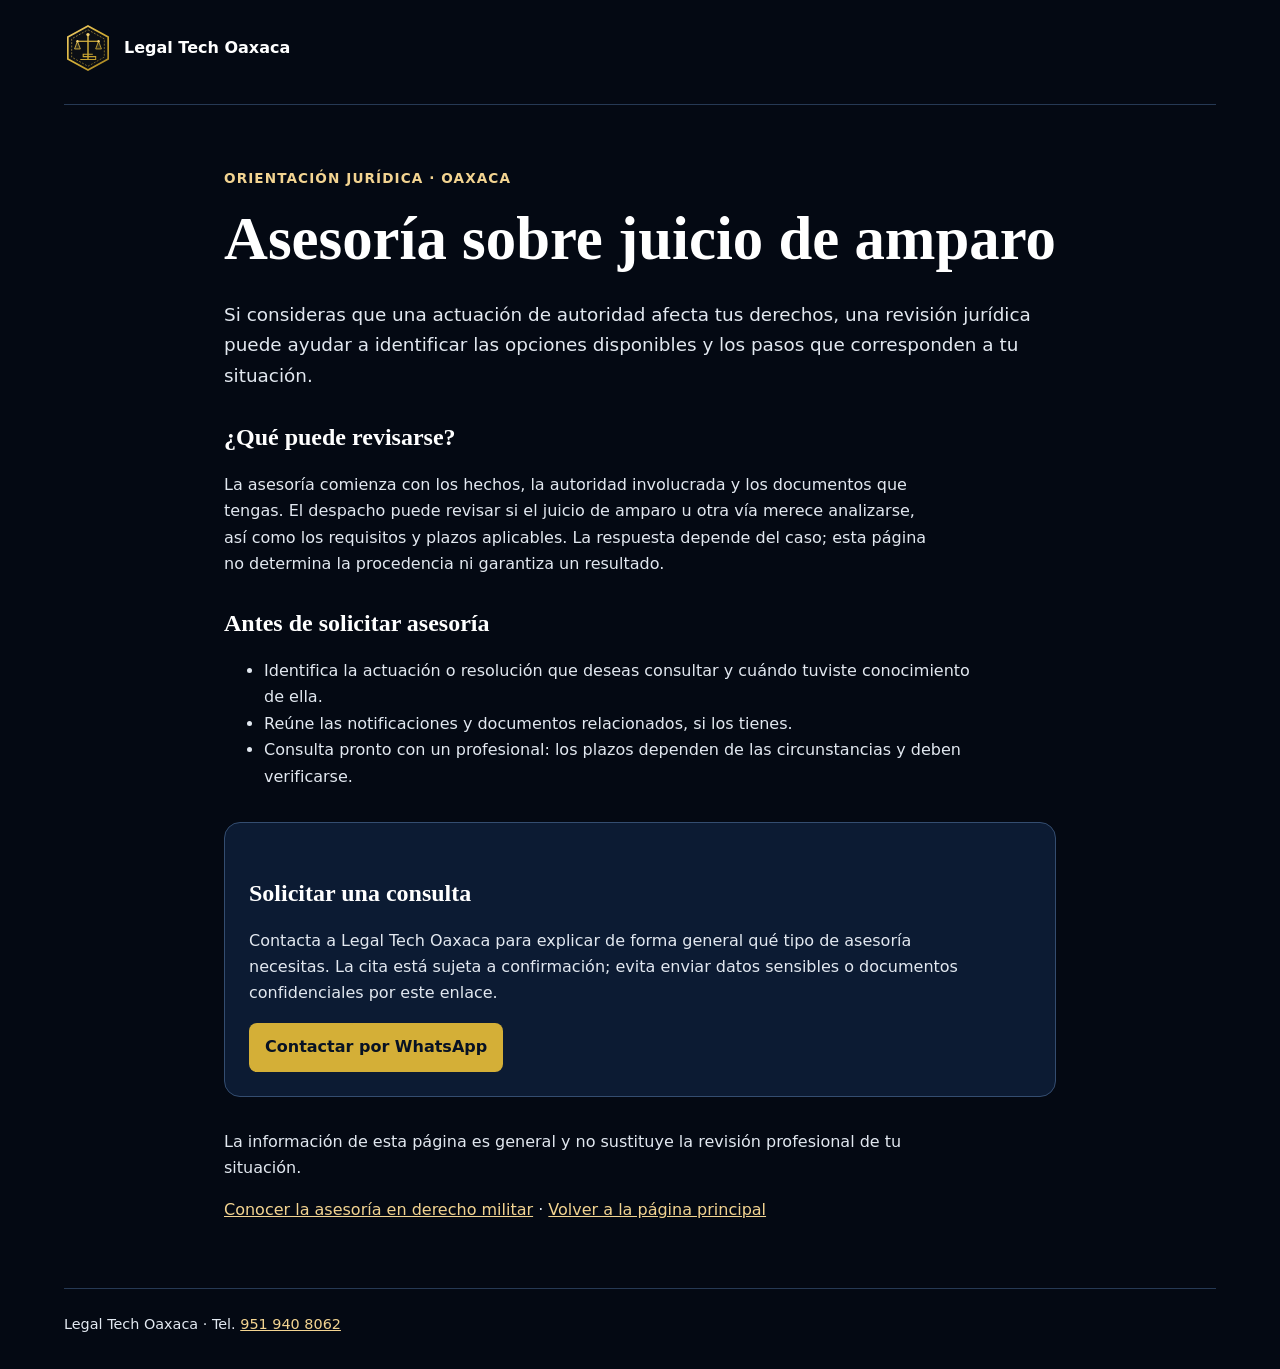
<file: amparo-oaxaca.html>
<!doctype html>
<html lang="es">
<head>
    <meta charset="utf-8">
    <meta name="viewport" content="width=device-width, initial-scale=1">
    <title>Asesoría en juicio de amparo en Oaxaca | Legal Tech Oaxaca</title>
    <meta name="description" content="Conoce cómo solicitar asesoría sobre juicio de amparo en Oaxaca y qué información preparar para una revisión jurídica.">
    <link rel="canonical" href="https://www.legaltechoaxacacorporativojuridico.com/amparo-oaxaca.html">
    <link rel="icon" type="image/svg+xml" href="/icons/legaltech-icon.svg">
    <link rel="stylesheet" href="seo.css">
</head>
<body>
    <header><a class="brand" href="./"><img src="icons/emblema-legaltech.svg" alt="" width="48" height="48"> Legal Tech Oaxaca</a></header>
    <main>
        <p class="eyebrow">Orientación jurídica · Oaxaca</p>
        <h1>Asesoría sobre juicio de amparo</h1>
        <p class="intro">Si consideras que una actuación de autoridad afecta tus derechos, una revisión jurídica puede ayudar a identificar las opciones disponibles y los pasos que corresponden a tu situación.</p>
        <h2>¿Qué puede revisarse?</h2>
        <p>La asesoría comienza con los hechos, la autoridad involucrada y los documentos que tengas. El despacho puede revisar si el juicio de amparo u otra vía merece analizarse, así como los requisitos y plazos aplicables. La respuesta depende del caso; esta página no determina la procedencia ni garantiza un resultado.</p>
        <h2>Antes de solicitar asesoría</h2>
        <ul>
            <li>Identifica la actuación o resolución que deseas consultar y cuándo tuviste conocimiento de ella.</li>
            <li>Reúne las notificaciones y documentos relacionados, si los tienes.</li>
            <li>Consulta pronto con un profesional: los plazos dependen de las circunstancias y deben verificarse.</li>
        </ul>
        <div class="panel">
            <h2>Solicitar una consulta</h2>
            <p>Contacta a Legal Tech Oaxaca para explicar de forma general qué tipo de asesoría necesitas. La cita está sujeta a confirmación; evita enviar datos sensibles o documentos confidenciales por este enlace.</p>
            <a class="button" href="https://wa.me/529519408062?text=Hola%2C%20quiero%20solicitar%20asesor%C3%ADa%20sobre%20amparo%20en%20Oaxaca." target="_blank" rel="noopener noreferrer">Contactar por WhatsApp</a>
        </div>
        <p>La información de esta página es general y no sustituye la revisión profesional de tu situación.</p>
        <p><a href="derecho-militar-oaxaca.html">Conocer la asesoría en derecho militar</a> · <a href="./">Volver a la página principal</a></p>
    </main>
    <footer>Legal Tech Oaxaca · Tel. <a href="tel:+529519408062">951 940 8062</a></footer>
</body>
</html>
</file>
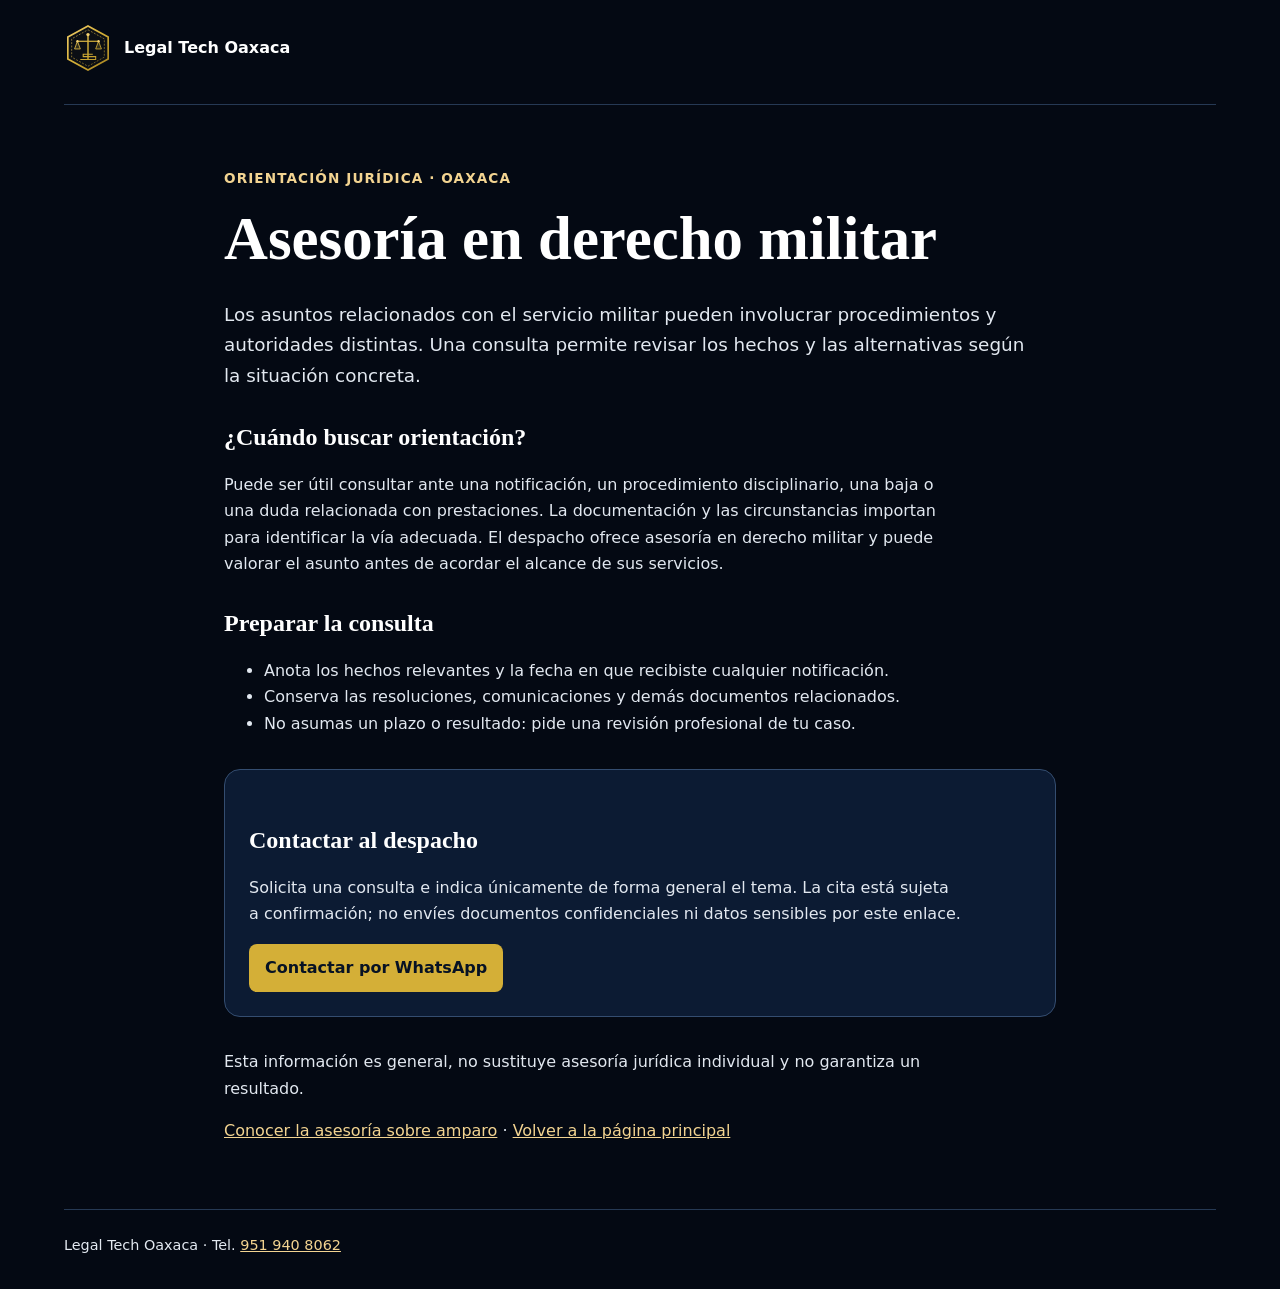
<file: derecho-militar-oaxaca.html>
<!doctype html>
<html lang="es">
<head>
    <meta charset="utf-8">
    <meta name="viewport" content="width=device-width, initial-scale=1">
    <title>Asesoría en derecho militar en Oaxaca | Legal Tech Oaxaca</title>
    <meta name="description" content="Información para solicitar asesoría jurídica en derecho militar y preparar una consulta con Legal Tech Oaxaca.">
    <link rel="canonical" href="https://www.legaltechoaxacacorporativojuridico.com/derecho-militar-oaxaca.html">
    <link rel="icon" type="image/svg+xml" href="/icons/legaltech-icon.svg">
    <link rel="stylesheet" href="seo.css">
</head>
<body>
    <header><a class="brand" href="./"><img src="icons/emblema-legaltech.svg" alt="" width="48" height="48"> Legal Tech Oaxaca</a></header>
    <main>
        <p class="eyebrow">Orientación jurídica · Oaxaca</p>
        <h1>Asesoría en derecho militar</h1>
        <p class="intro">Los asuntos relacionados con el servicio militar pueden involucrar procedimientos y autoridades distintas. Una consulta permite revisar los hechos y las alternativas según la situación concreta.</p>
        <h2>¿Cuándo buscar orientación?</h2>
        <p>Puede ser útil consultar ante una notificación, un procedimiento disciplinario, una baja o una duda relacionada con prestaciones. La documentación y las circunstancias importan para identificar la vía adecuada. El despacho ofrece asesoría en derecho militar y puede valorar el asunto antes de acordar el alcance de sus servicios.</p>
        <h2>Preparar la consulta</h2>
        <ul>
            <li>Anota los hechos relevantes y la fecha en que recibiste cualquier notificación.</li>
            <li>Conserva las resoluciones, comunicaciones y demás documentos relacionados.</li>
            <li>No asumas un plazo o resultado: pide una revisión profesional de tu caso.</li>
        </ul>
        <div class="panel">
            <h2>Contactar al despacho</h2>
            <p>Solicita una consulta e indica únicamente de forma general el tema. La cita está sujeta a confirmación; no envíes documentos confidenciales ni datos sensibles por este enlace.</p>
            <a class="button" href="https://wa.me/529519408062?text=Hola%2C%20quiero%20solicitar%20asesor%C3%ADa%20en%20derecho%20militar%20en%20Oaxaca." target="_blank" rel="noopener noreferrer">Contactar por WhatsApp</a>
        </div>
        <p>Esta información es general, no sustituye asesoría jurídica individual y no garantiza un resultado.</p>
        <p><a href="amparo-oaxaca.html">Conocer la asesoría sobre amparo</a> · <a href="./">Volver a la página principal</a></p>
    </main>
    <footer>Legal Tech Oaxaca · Tel. <a href="tel:+529519408062">951 940 8062</a></footer>
</body>
</html>
</file>
<file: seo.css>
:root { color-scheme: dark; font-family: system-ui, sans-serif; background: #040913; color: #e2e8f0; }
* { box-sizing: border-box; }
body { margin: 0; line-height: 1.65; }
header, main, footer { width: min(100% - 2rem, 72rem); margin: auto; }
header { padding: 1.5rem 0; border-bottom: 1px solid #263954; }
a { color: #f3d491; }
a:focus-visible { outline: 3px solid #f3d491; outline-offset: 4px; }
.brand { display: inline-flex; gap: .75rem; align-items: center; color: #fff; font-weight: 700; text-decoration: none; }
.brand img { width: 3rem; height: 3rem; }
main { max-width: 52rem; padding: 3rem 0; }
.eyebrow { color: #f3d491; font-size: .85rem; font-weight: 700; letter-spacing: .08em; text-transform: uppercase; }
h1, h2 { font-family: Georgia, serif; color: #fff; line-height: 1.2; }
h1 { font-size: clamp(2.2rem, 6vw, 3.8rem); margin: .5rem 0 1.5rem; }
h2 { font-size: 1.5rem; margin-top: 2rem; }
p, li { max-width: 70ch; }
.intro { font-size: 1.15rem; }
.panel { background: #0c1b33; border: 1px solid #344d70; border-radius: 1rem; padding: 1.5rem; margin: 2rem 0; }
.button { display: inline-block; border-radius: .5rem; background: #d4af37; color: #071224; font-weight: 700; padding: .7rem 1rem; text-decoration: none; }
footer { border-top: 1px solid #263954; padding: 1.5rem 0 2rem; font-size: .9rem; }
</file>
